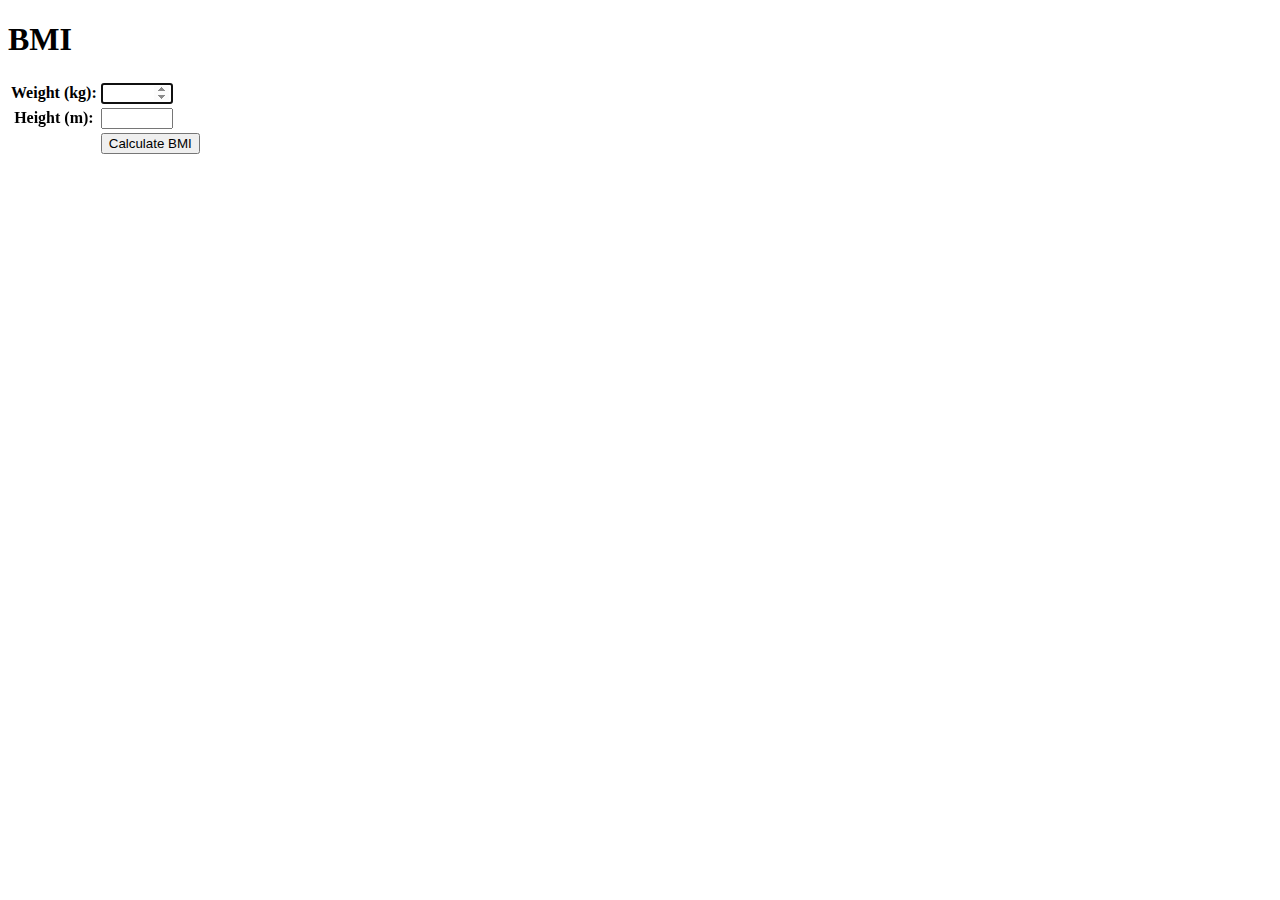
<file: BMI/index.html>
<!DOCTYPE html>
<html lang="en">
  <head>
    <meta charset="UTF-8">
    <meta http-equiv="X-UA-Compatible" content="IE=edge">
    <meta name="viewport" content="width=device-width, initial-scale=1.0">
    <title>BMI</title>
    <script src="main.js" defer></script>
  </head>
  <body>
    <h1>BMI</h1>
    <form>
      <table>
        <tbody>
          <tr>
            <th><label for="weight">Weight (kg):</label></th>
            <td><input type="number" name="weight" id="weight" min="1" max="1000" step="1" autofocus></td>
          </tr>
          <tr>
            <th><label for="height">Height (m):</label></th>
            <td><input type="number" name="height" id="height" min="0.5" max="3" step="0.01"></td>
          </tr>
          <tr>
            <th></th>
            <td><button type="submit">Calculate BMI</button></td>
          </tr>
        </tbody>
      </table>
    </form>
    <ul id="results"></ul>
  </body>
</html>
</file>
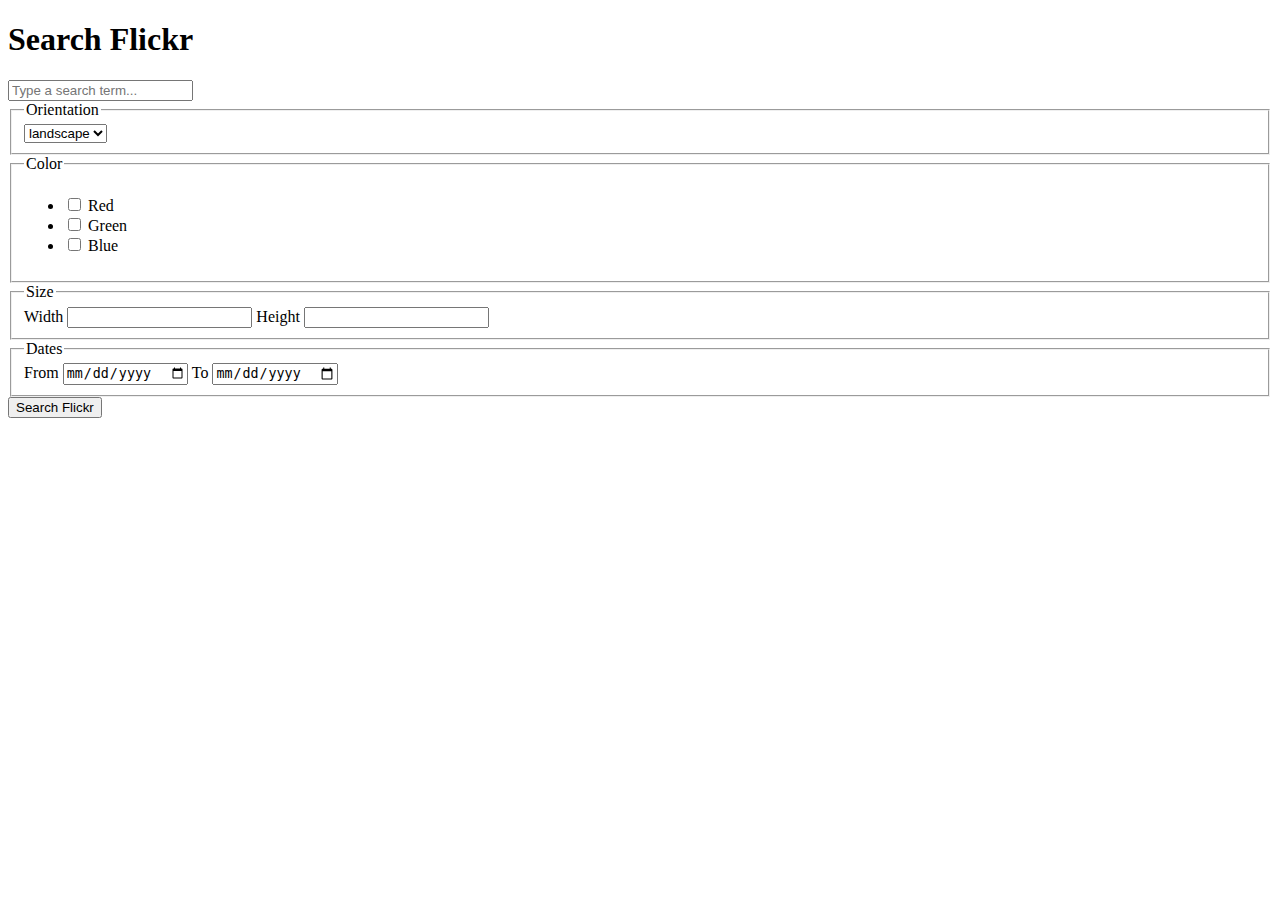
<file: Flickr/index.html>
<!DOCTYPE html>
<html lang="en">
    <head>
        <meta charset="UTF-8">
        <meta name="viewport" content="width=device-width, initial-scale=1.0">
        <title>Custom Flickr Search</title>
        <script src="main.js" defer></script>
    </head>
    <body>
        <h1>Search Flickr</h1>
        <form method="get" action="https://www.flickr.com/search/">
            <input type="search" name="text" placeholder="Type a search term...">
            <fieldset>
                <legend>Orientation</legend>
                <select name="orientation">
                    <option>landscape</option>
                    <option>portrait</option>
                    <option>square</option>
                    <option>panorama</option>
                </select>
            </fieldset>
            <fieldset id="colors">
                <legend>Color</legend>
                <ul>
                    <li>
                        <input type="checkbox" value="0" id="red">
                        <label for="red">Red</label>
                    </li>
                    <li>
                        <input type="checkbox" value="6" id="green">
                        <label for="green">Green</label>
                    </li>
                    <li>
                        <input type="checkbox" value="8" id="blue">
                        <label for="blue">Blue</label>
                    </li>
                </ul>
            </fieldset>
            <fieldset>
                <legend>Size</legend>
                <label for="width">Width</label>
                <input type="number" name="width" min="100" step="50" id="width">
                <label for="height">Height</label>
                <input type="number" name="height" min="100" step="50" id="height">
            </fieldset>
            <fieldset>
                <legend>Dates</legend>
                <label for="from-date">From</label>
                <input type="date" name="min_taken_date">
                <label for="to-date">To</label>
                <input type="date" name="max_taken_date">
            </fieldset>
            <button type="submit">Search Flickr</button>
        </form>
    </body>
</html>
</file>
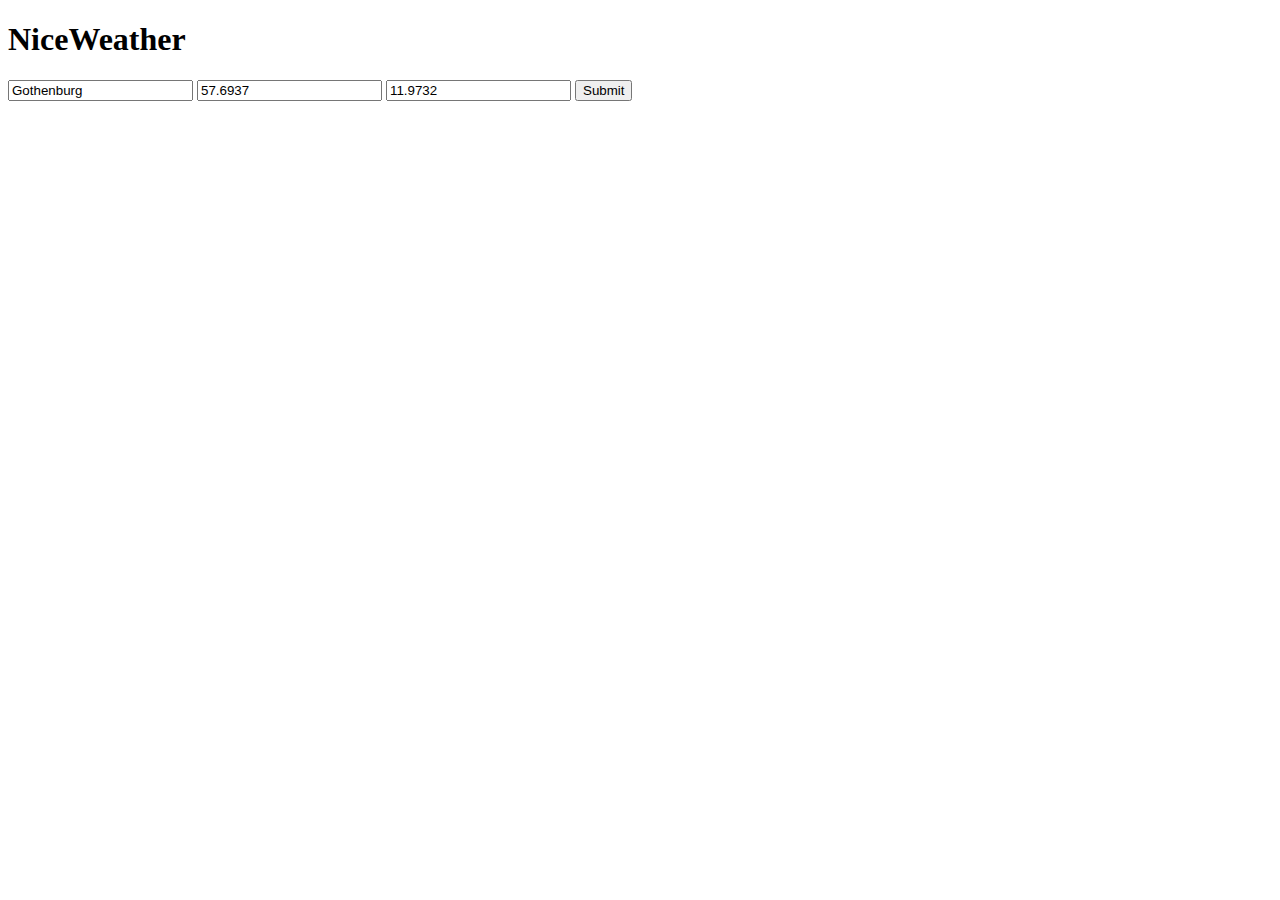
<file: Weather App/index.html>
<!DOCTYPE html>
<html lang="en">
<head>
    <meta charset="UTF-8">
    <meta http-equiv="X-UA-Compatible" content="IE=edge">
    <meta name="viewport" content="width=device-width, initial-scale=1.0">
    <title>NiceWeather</title>
    <script src="main.js" defer></script>
</head>
<body>
    <h1>NiceWeather</h1>
    <form>
        <input type="text" value="Gothenburg" name="city" placeholder="Enter city name" required>
        <input type="number" value="57.6937" name="latitude" placeholder="Latitude" required step="0.0001">
        <input type="number" value="11.9732" name="longitude" placeholder="Longitude" required step="0.0001">
        <button type="submit">Submit</button>
    </form>
    <ul id="cities"></ul>
</body>
</html>
</file>
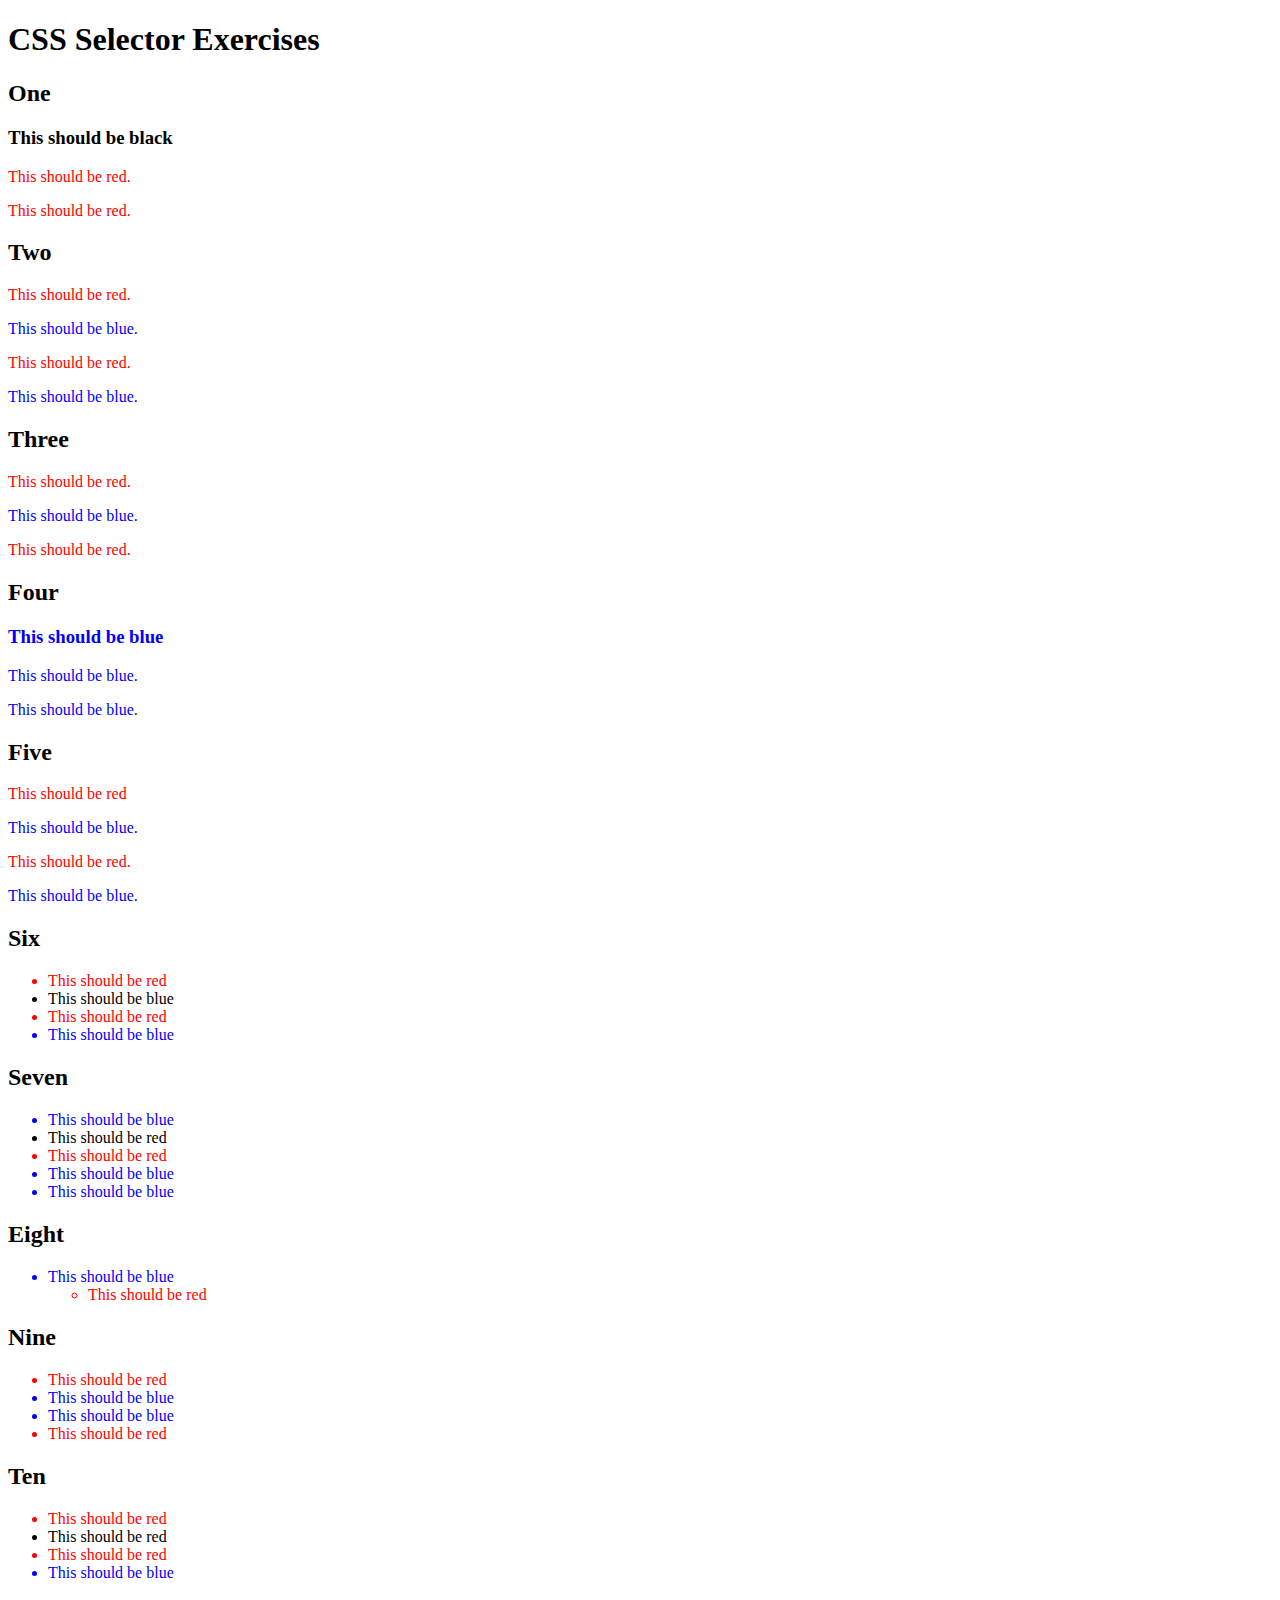
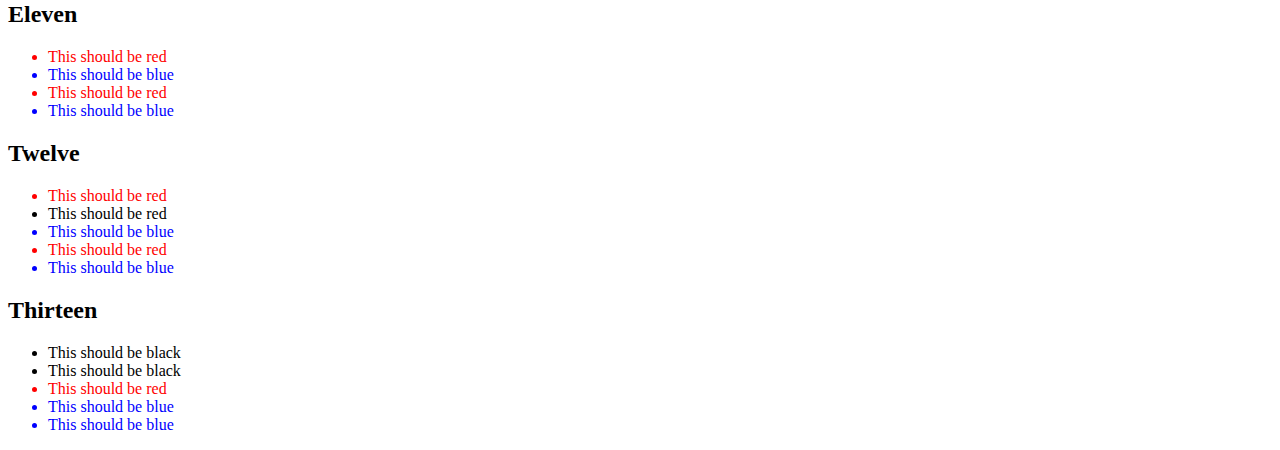
<file: CSS test/CSS test.html>
<!DOCTYPE html>
<html lang="en">
    <head>
        <meta charset="UTF-8">
        <meta name="viewport" content="width=device-width, initial-scale=1.0"/>
        <title>CSS Selector Exercises</title>
        <link rel="stylesheet" href="CSS test.css">
    </head>
    <body>
        <h1>CSS Selector Exercises</h1>

        <h2>One</h2>
        <div class="one">
            <h3>This should be black</h3>
            <p>This should be red.</p>
            <p>This should be red.</p>
        </div>

        <h2>Two</h2>
        <div class="two">
            <p>This should be red.</p>
            <p class="blue">This should be blue.</p>
            <p>This should be red.</p>
            <p class="blue">This should be blue.</p>
        </div>

        <h2>Three</h2>
        <div class="three">
            <p>This should be red.</p>
            <p id="blue">This should be blue.</p>
            <p>This should be red.</p>
        </div>

        <h2>Four</h2>
        <div class="four">
            <h3>This should be blue</h3>
            <p>This should be blue.</p>
            <p>This should be blue.</p>
        </div>

        <h2>Five</h2>
        <div class="five">
            <p title="red">This should be red</p>
            <p title="blue">This should be blue.</p>
            <p title="red">This should be red.</p>
            <p title="blue">This should be blue.</p>
        </div>

        <h2>Six</h2>
        <ul class="six">
            <li class="red">This should be red</li>
            <li class="blue-one">This should be blue</li>
            <li class="red">This should be red</li>
            <li class="blue-two">This should be blue</li>
        </ul>
        
        <h2>Seven</h2>
        <ul class="seven">
            <li class="blue-one">This should be blue</li>
            <li class="red-one">This should be red</li>
            <li class="red-two">This should be red</li>
            <li class="blue-two">This should be blue</li>
            <li class="blue-three">This should be blue</li>
        </ul>
        
        <h2>Eight</h2>
        <ul class="eight">
            <li>
                This should be blue
                <ul>
                    <li>This should be red</li>
                </ul>
            </li>
        </ul>
        
        <h2>Nine</h2>
        <ul class="nine">
            <li title="something red">This should be red</li>
            <li title="something blue">This should be blue</li>
            <li title="something blue">This should be blue</li>
            <li title="something red">This should be red</li>
        </ul>
        
        <h2>Ten</h2>
        <ul class="ten">
            <li>This should be red</li>
            <li>This should be red</li>
            <li>This should be red</li>
            <li>This should be blue</li>
        </ul>
        
        <h2>Eleven</h2>
        <ul class="eleven">
            <li>This should be red</li>
            <li>This should be blue</li>
            <li>This should be red</li>
            <li>This should be blue</li>
        </ul>
        
        <h2>Twelve</h2>
        <ul class="twelve">
            <li>This should be red</li>
            <li>This should be red</li>
            <li>This should be blue</li>
            <li>This should be red</li>
            <li>This should be blue</li>
        </ul>
        
        <h2>Thirteen</h2>
        <ul class="thirteen">
            <li>This should be black</li>
            <li>This should be black</li>
            <li class="red">This should be red</li>
            <li>This should be blue</li>
            <li>This should be blue</li>
        </ul>
    </body>
</html>
</file>
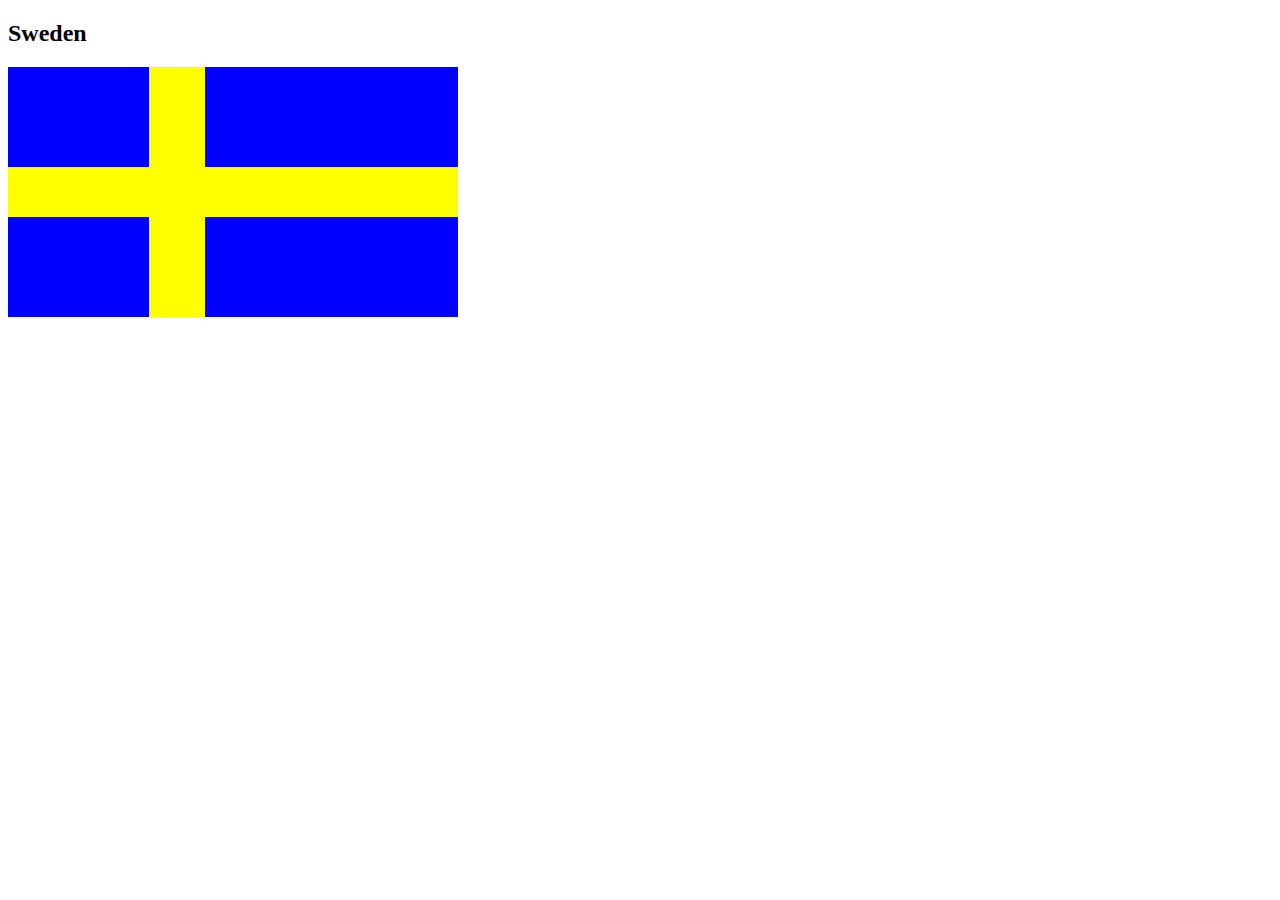
<file: flags/flags.html>
<!DOCTYPE html>
<html lang="en">
    <head>
        <meta charset="UTF-8">
        <title>Flags with grid</title>
        <style>
            .flag {
                display: grid;
                width: 450px;
                height: 250px;
                grid-template-columns: 5fr 2fr 9fr;
                grid-template-rows: 4fr 2fr 4fr;
            }
        </style>
    </head>
    <body>
        <h2>Sweden</h2>
        <div class="flag">
            <div style="background-color: blue"></div>
            <div style="background-color: yellow"></div>
            <div style="background-color: blue"></div>
            <div style="background-color: yellow"></div>
            <div style="background-color: yellow"></div>
            <div style="background-color: yellow"></div>
            <div style="background-color: blue"></div>
            <div style="background-color: yellow"></div>
            <div style="background-color: blue"></div>
        </div>
    </body>
</html>
</file>
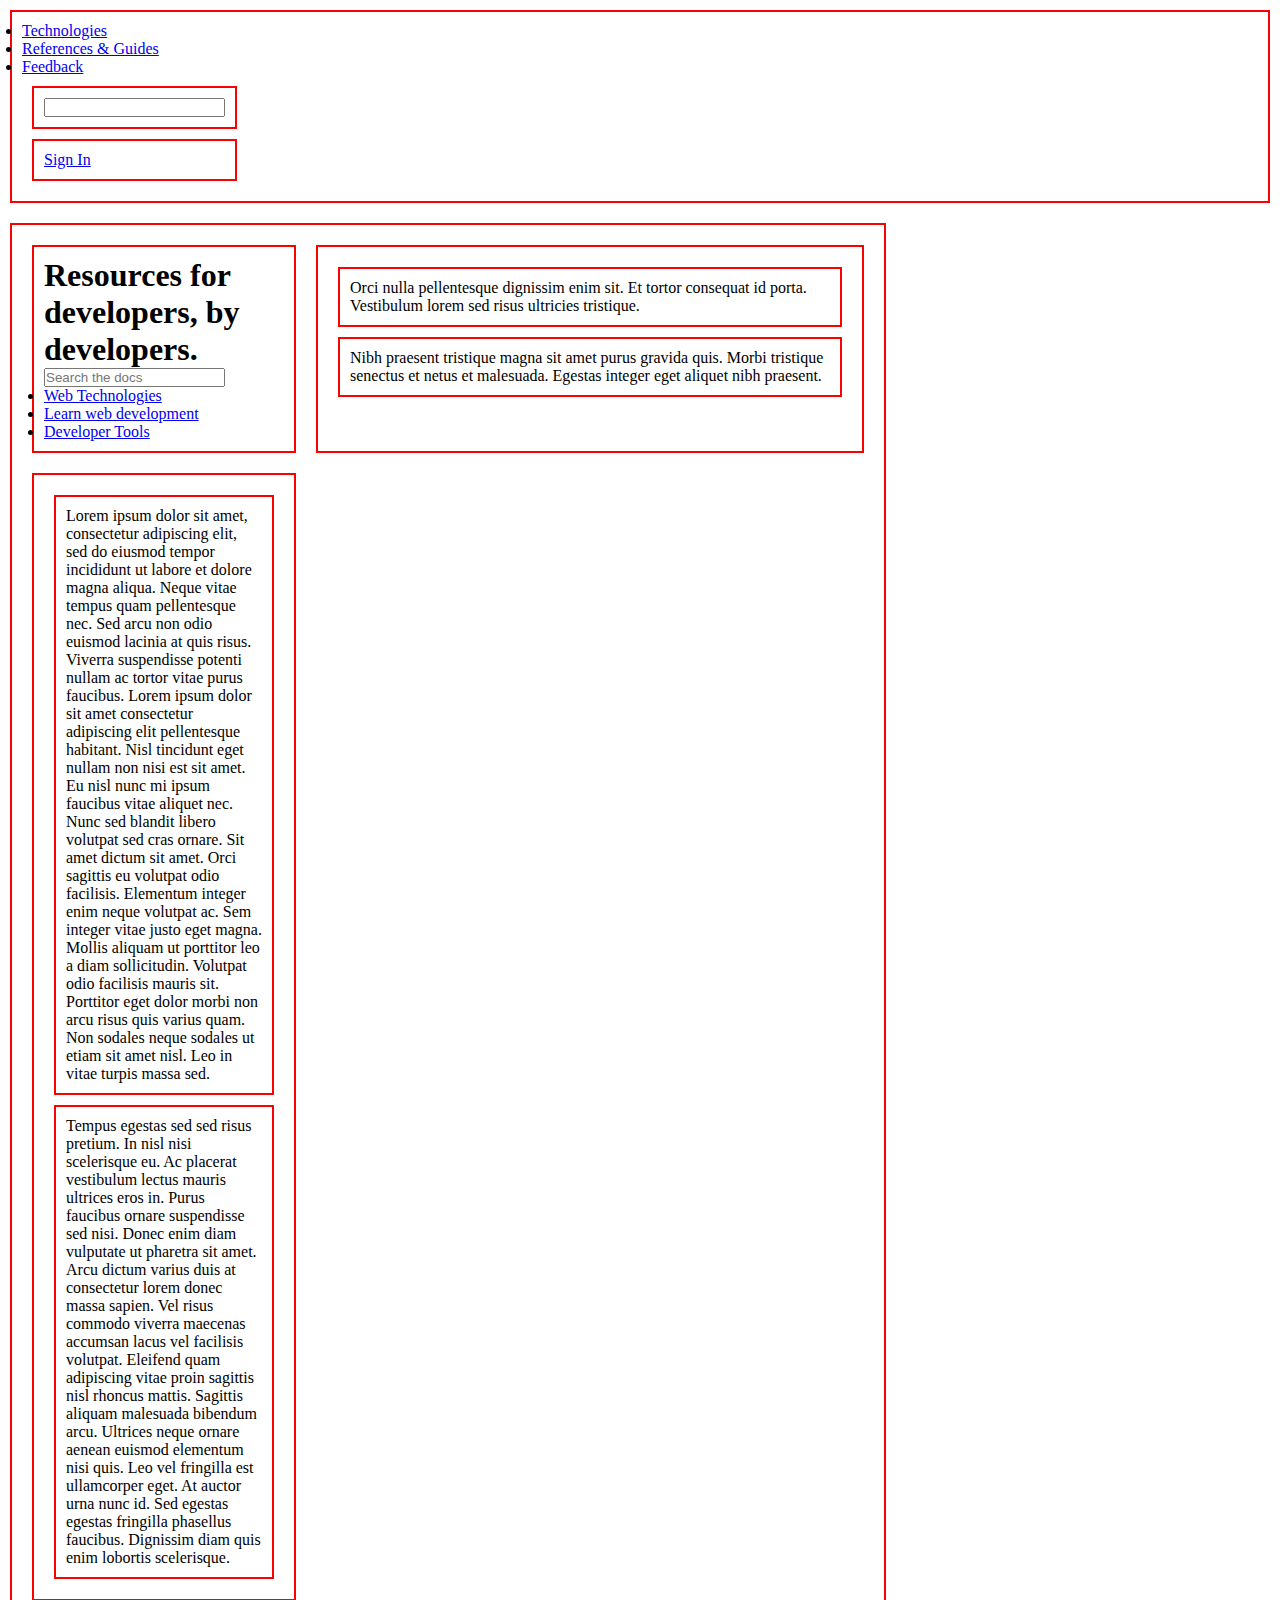
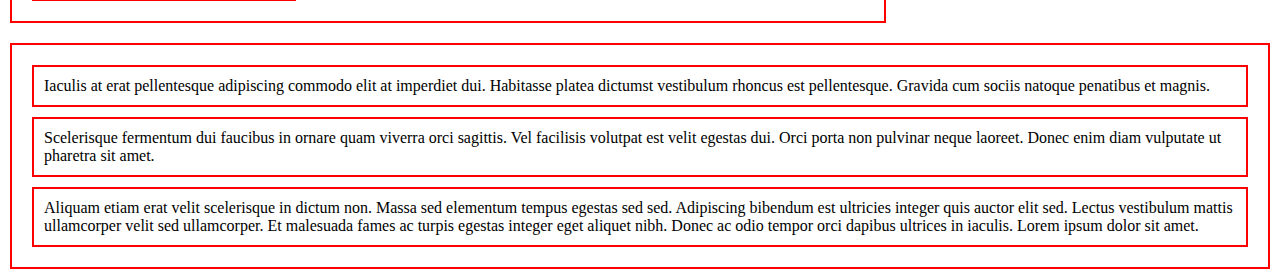
<file: MDN/MDN.html>
<!DOCTYPE html>
<html lang="en">
    <head>
        <meta charset="UTF-8">
        <meta name="viewport" content="width=device-width, initial-scale=1.0">
        <link rel="stylesheet" href="MDN.css">
        <title>MDN</title>
    </head>
    <body>
        <header>
            <nav>
                <ul id="main-menu">
                    <li><a href="https://example.com/">Technologies</a></li>
                    <li><a href="https://example.com/">References &amp; Guides</a></li>
                    <li><a href="https://example.com/">Feedback</a></li>
                </ul>
                <section id="search">
                    <input type="search">
                </section>
                <section id="github">
                    <a href="https://example.com/">Sign In</a>
                </section>
            </nav>
        </header>
        <main>
            <section id="masthead">
                <h1>Resources for developers, by developers.</h1>
                <form id="doc-search-form">
                    <input id="doc-search-input" type="search" placeholder="Search the docs">
                </form>
                <nav>
                    <ul>
                        <li><a href="https://example.com/">Web Technologies</a></li>
                        <li><a href="https://example.com/">Learn web development</a></li>
                        <li><a href="https://example.com/">Developer Tools</a></li>
                    </ul>
                </nav>
            </section>
            <section id="callouts">
                <section id="callout-one">
                    <p>Orci nulla pellentesque dignissim enim sit. Et tortor consequat id porta. Vestibulum lorem sed risus ultricies tristique.</p>
                </section>
                <section id="callout-two">
                    <p>Nibh praesent tristique magna sit amet purus gravida quis. Morbi tristique senectus et netus et malesuada. Egestas integer eget aliquet nibh praesent.</p>
                </section>
            </section>
            <section id="main-section">
                <section id="news">
                    <p>Lorem ipsum dolor sit amet, consectetur adipiscing elit, sed do eiusmod tempor incididunt ut labore et dolore magna aliqua. Neque vitae tempus quam pellentesque nec. Sed arcu non odio euismod lacinia at quis risus. Viverra suspendisse potenti nullam ac tortor vitae purus faucibus. Lorem ipsum dolor sit amet consectetur adipiscing elit pellentesque habitant. Nisl tincidunt eget nullam non nisi est sit amet. Eu nisl nunc mi ipsum faucibus vitae aliquet nec. Nunc sed blandit libero volutpat sed cras ornare. Sit amet dictum sit amet. Orci sagittis eu volutpat odio facilisis. Elementum integer enim neque volutpat ac. Sem integer vitae justo eget magna. Mollis aliquam ut porttitor leo a diam sollicitudin. Volutpat odio facilisis mauris sit. Porttitor eget dolor morbi non arcu risus quis varius quam. Non sodales neque sodales ut etiam sit amet nisl. Leo in vitae turpis massa sed.</p>
                </section>
                <section id="improve">
                    <p>Tempus egestas sed sed risus pretium. In nisl nisi scelerisque eu. Ac placerat vestibulum lectus mauris ultrices eros in. Purus faucibus ornare suspendisse sed nisi. Donec enim diam vulputate ut pharetra sit amet. Arcu dictum varius duis at consectetur lorem donec massa sapien. Vel risus commodo viverra maecenas accumsan lacus vel facilisis volutpat. Eleifend quam adipiscing vitae proin sagittis nisl rhoncus mattis. Sagittis aliquam malesuada bibendum arcu. Ultrices neque ornare aenean euismod elementum nisi quis. Leo vel fringilla est ullamcorper eget. At auctor urna nunc id. Sed egestas egestas fringilla phasellus faucibus. Dignissim diam quis enim lobortis scelerisque.</p>
                </section>
            </section>
        </main>
        <footer>
            <section>
                <p>Iaculis at erat pellentesque adipiscing commodo elit at imperdiet dui. Habitasse platea dictumst vestibulum rhoncus est pellentesque. Gravida cum sociis natoque penatibus et magnis.</p>
            </section>
            <section>
                <p>Scelerisque fermentum dui faucibus in ornare quam viverra orci sagittis. Vel facilisis volutpat est velit egestas dui. Orci porta non pulvinar neque laoreet. Donec enim diam vulputate ut pharetra sit amet.</p>
            </section>
            <section>
                <p>Aliquam etiam erat velit scelerisque in dictum non. Massa sed elementum tempus egestas sed sed. Adipiscing bibendum est ultricies integer quis auctor elit sed. Lectus vestibulum mattis ullamcorper velit sed ullamcorper. Et malesuada fames ac turpis egestas integer eget aliquet nibh. Donec ac odio tempor orci dapibus ultrices in iaculis. Lorem ipsum dolor sit amet.</p>
            </section>
        </footer>
    </body>
</html>
</file>
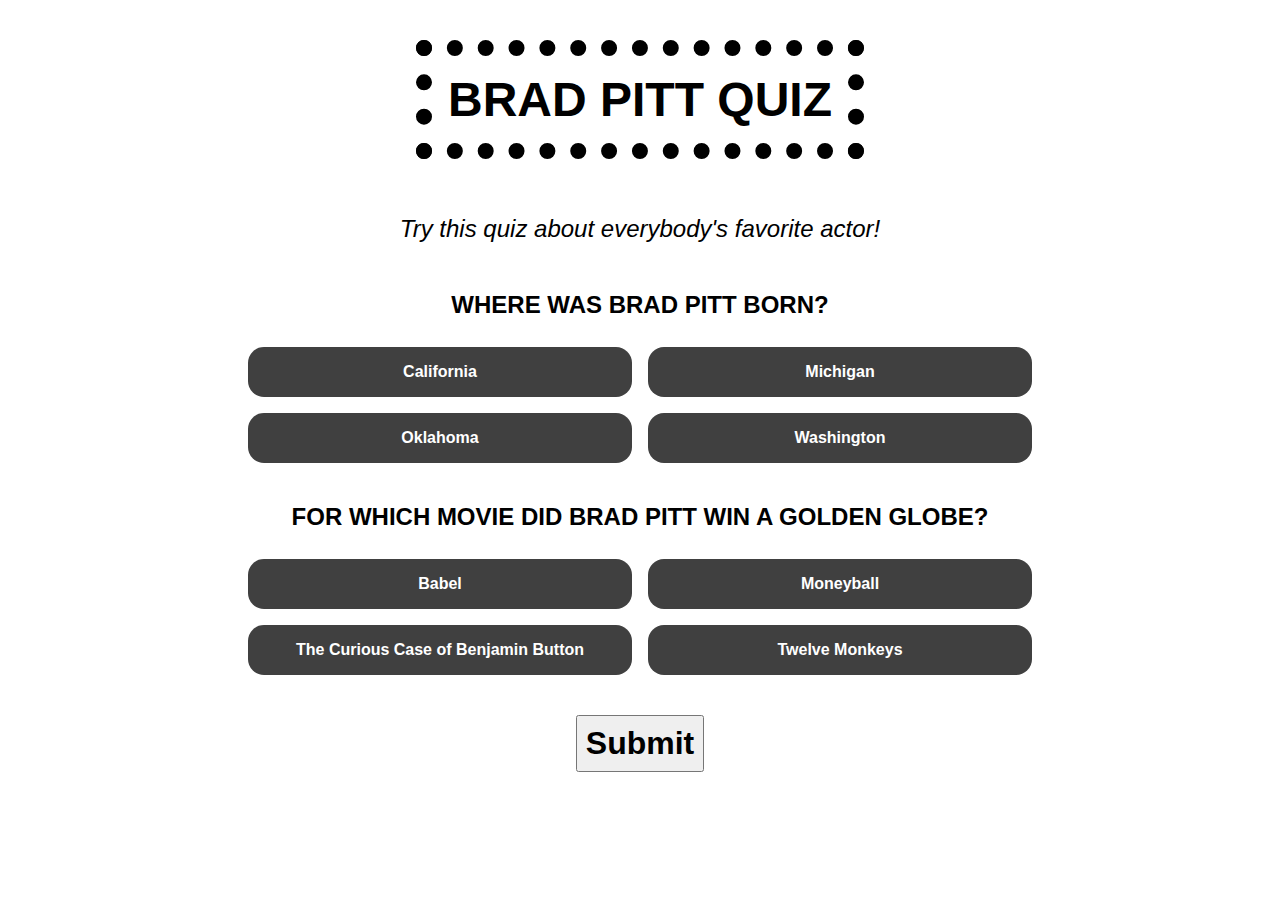
<file: Quiz/Quiz.html>
<!DOCTYPE html>
<html lang="en">
    <head>
        <meta charset="UTF-8">
        <title>Brad Pitt Quiz</title>
        <link rel="stylesheet" href="quiz.css">
    </head>
    <body>
        <h1>Brad Pitt Quiz</h1>
        <p>Try this quiz about everybody's favorite actor!</p>
        <form method="post" action="https://frontend.2020.plus.jakobkallin.com/echo/">
            <section>
                <h2>Where was Brad Pitt born?</h2>
                <ol>
                    <li>
                        <input type="radio" name="question-1" id="question-1-option-1" value="1">
                        <label for="question-1-option-1">California</label>
                    </li>
                    <li>
                        <input type="radio" name="question-1" id="question-1-option-2" value="2">
                        <label for="question-1-option-2">Michigan</label>
                    </li>
                    <li>
                        <input type="radio" name="question-1" id="question-1-option-3" value="3">
                        <label for="question-1-option-3">Oklahoma</label>
                    </li>
                    <li>
                        <input type="radio" name="question-1" id="question-1-option-4" value="4">
                        <label for="question-1-option-4">Washington</label>
                    </li>
                </ol>
            </section>
            <section>
                <h2>For which movie did Brad Pitt win a Golden Globe?</h2>
                <ol>
                    <li>
                        <input type="radio" name="question-2" id="question-2-option-1" value="1">
                        <label for="question-2-option-1">Babel</label>
                    </li>
                    <li>
                        <input type="radio" name="question-2" id="question-2-option-2" value="2">
                        <label for="question-2-option-2">Moneyball</label>
                    </li>
                    <li>
                        <input type="radio" name="question-2" id="question-2-option-3" value="3">
                        <label for="question-2-option-3">The Curious Case of Benjamin Button</label>
                    </li>
                    <li>
                        <input type="radio" name="question-2" id="question-2-option-4" value="4">
                        <label for="question-2-option-4">Twelve Monkeys</label>
                    </li>
                </ol>
            </section>
            <button type="submit">Submit</button>
        </form>
    </body>
</html>
</file>
<file: CSS test/CSS test.css>
.one h3 {color : black}
.one p {color : red}


.two {color : red}
.blue {color: blue}

.three {color : red}
.three #blue {color : blue}

.four {color : blue}

.five {color : red}
.five [title = blue] {color : blue}

.six {color : red}
.seven {color : red}
.blue-one {color : blue}
.blue-two {color : blue}
.blue-three {color : blue}

.eight {color:blue}
.eight ul > li {color:red}

.nine [title = "something red"] {color:red}
.nine [title = "something blue"] {color:blue}

.ten {color:red}
.ten li:last-child {color:blue}

.eleven {color:red}
.eleven li:nth-child(even){color:blue}

.twelve {color:red}
.twelve li:nth-child(odd) {color:blue}
.twelve li:first-child {color:red}

.thirteen {color:blue}
.thirteen li:first-child, li:first-child + li {color:black}
.red {color:red}
</file>
<file: MDN/MDN.css>
* {
    box-sizing: border-box;
    margin: 0;
    padding: 0;
}

img {
    width: 100%;
}

header, main, aside, footer, section {
    border: 2px solid red;
    margin: 10px;
    padding: 10px;
}

body {
    display: grid;
    grid-template:
        "a a"
        "b c"
        "d d" / 3.5fr 1.5fr;
}

@media (max-width: 800px) {
    body {
        display: grid;
        grid-template:
            "a"
            "c"
            "b"
            "d";
    }
}

header { grid-area: a; }
main { grid-area: b; }
aside { grid-area: c; }
footer { grid-area: d; }

header {
    display: flex;
    flex-direction: row;
}

header section {
    flex: 1;
}

/* header {
    display: grid;
    grid-template: "a b c d e";
} */

main {
    display: grid;
    grid-template:
        "a b"
        "c d" / 1fr 2fr;
}

@media (max-width: 500px) {
    main {
        display: grid;
        grid-template:
            "a a"
            "b b"
            "c d" / 1fr 2fr;
    }
}

#main-1 { grid-area: a; }
#main-2 { grid-area: b; }
#main-3 { grid-area: c; }
#main-4 { grid-area: d; }
</file>
<file: Quiz/quiz.css>
html {
    text-align: center;
    font-family: sans-serif;
}

h1 {
    display: inline-block;
    font-size: 3rem;
    padding: 1rem;
    text-transform: uppercase;
    border: 1rem dotted black;
}

p {
    font-size: 1.5rem;
    font-style: italic;
    margin-bottom: 3rem;
}

section {
    max-width: 50rem;
    margin-left: auto;
    margin-right: auto;
    margin-bottom: 2rem;
    border: 0;
}

section + section {
    margin-top: 2rem;
}

h2 {
    display: block;
    flex: 1;
    font-size: 1.5rem;
    text-transform: uppercase;
    font-weight: bold;
}

ol {
    display: grid;
    flex: 1;
    grid-template-columns: 1fr 1fr;
    grid-template-rows: auto auto;
    padding-left: 0;
}

li {
    display: block;
    margin: 0.5em;
    font-weight: bold;
    color: white;
}

label {
    display: block;
    cursor: pointer;
    padding: 1em;
    border-radius: 1em;
    background-color: hsl(0, 0%, 25%);
}

input {
    display: none;
}

input:checked + label {
    background-color: blue;
}

button {
    font-size: 2rem;
    font-weight: bold;
    padding: 0.25em;
}
</file>
